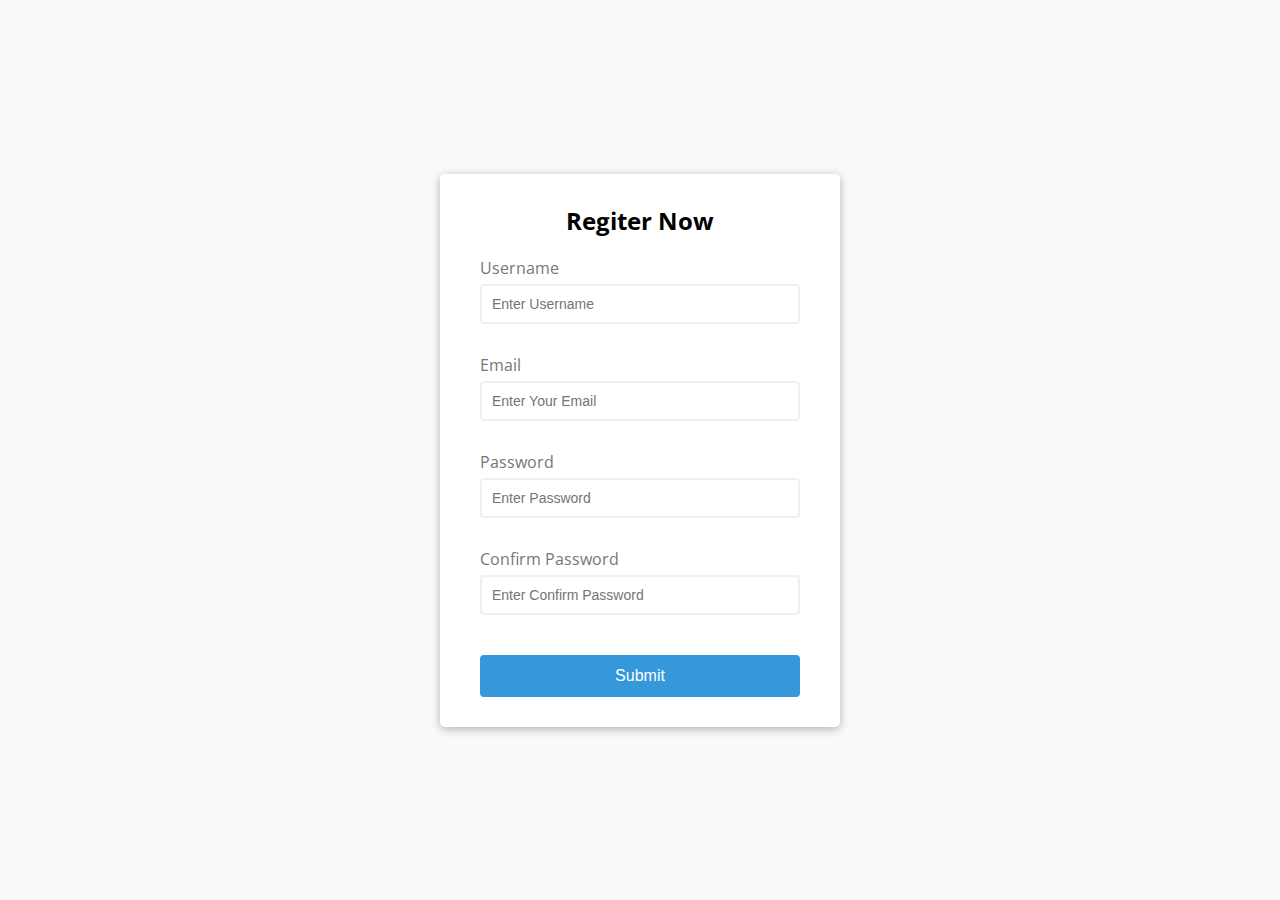
<file: 01 Form Validation/index.html>
<!DOCTYPE html>
<html lang="en">
<head>
    <meta charset="UTF-8">
    <meta name="viewport" content="width=device-width, initial-scale=1.0">
    <title>Form Validation</title>
    <link rel="stylesheet" href="style.css">
</head>
<body>
    <div class="container">
        <form id="form" class="form" action="">
            <h2>Regiter Now</h2>
            <div class="form-control">
                <label for="username">Username</label>
                <input id="username" type="text" placeholder="Enter Username">
                <small>error massage</small>
            </div>
            <div class="form-control">
                <label for="email">Email</label>
                <input id="email" type="email" placeholder="Enter Your Email">
                <small>error massage</small>
            </div>
            <div class="form-control">
                <label for="password">Password</label>
                <input id="password" type="password" placeholder="Enter Password">
                <small>error massage</small>
            </div>
            <div class="form-control">
                <label for="confim-password">Confirm Password</label>
                <input id="confim-password" type="password" placeholder="Enter Confirm Password">
                <small>error massage</small>
            </div>
            <button id="sumbit" type="submit">Submit</button>
        </form>
    </div>

    <script src="app.js"></script>
</body>
</html>
</file>
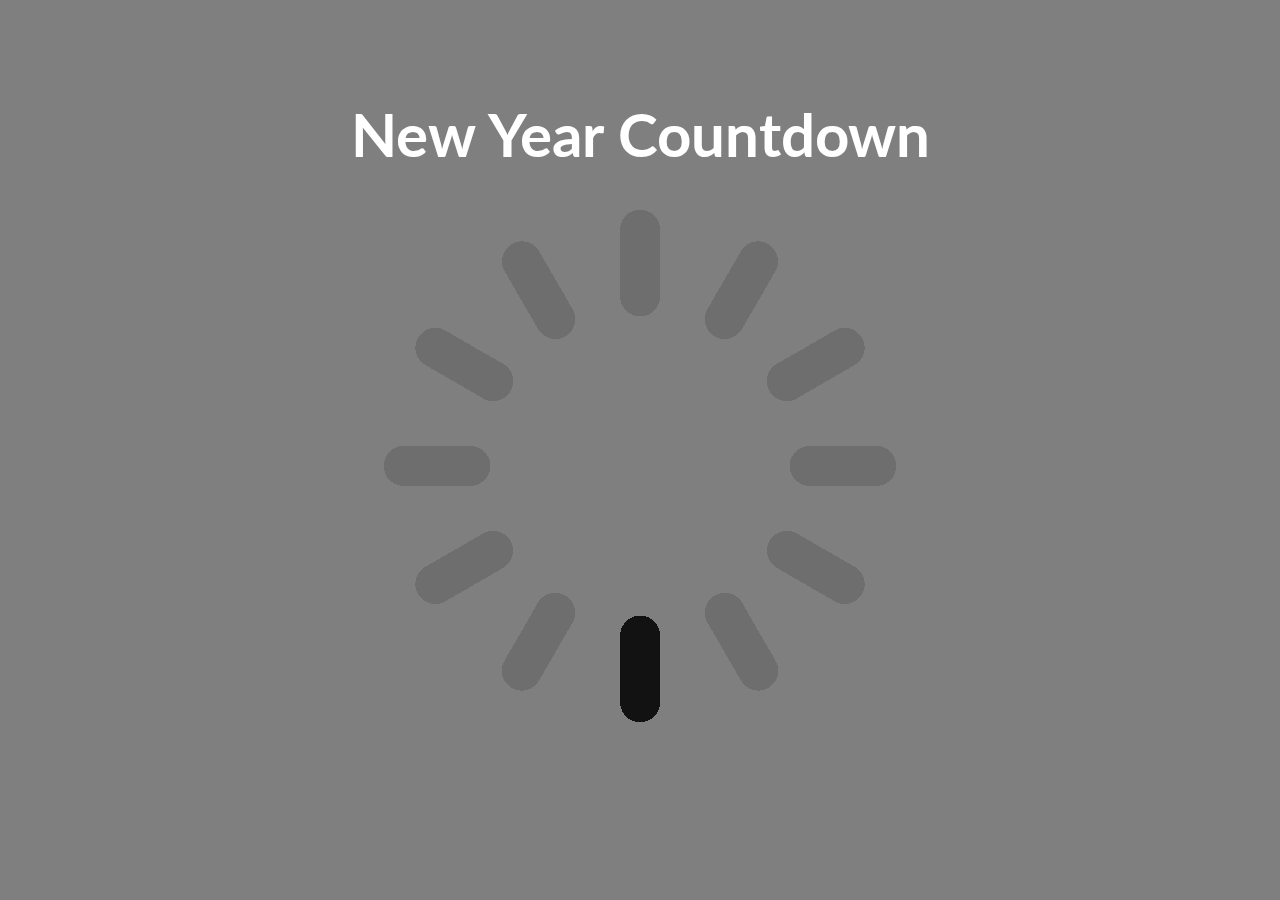
<file: 03 Count Times/index.html>
<!DOCTYPE html>
<html lang="en">
<head>
    <meta charset="UTF-8">
    <meta name="viewport" content="width=device-width, initial-scale=1.0">
    <title>Year Comming Back</title>
    <link rel="stylesheet" href="style.css">
</head>
<body>
    <!DOCTYPE html>
<html lang="en">
  <head>
    <meta charset="UTF-8" />
    <meta name="viewport" content="width=device-width, initial-scale=1.0" />
    <meta http-equiv="X-UA-Compatible" content="ie=edge" />
    <link rel="stylesheet" href="style.css" />
    <title>New Year Countdown</title>
  </head>
  <body>
    <div id="year" class="year"></div>

    <h1>New Year Countdown</h1>

    <div id="countdown" class="countdown">
      <div class="time">
        <h2 id="days">00</h2>
        <small>days</small>
      </div>
      <div class="time">
        <h2 id="hours">00</h2>
        <small>hours</small>
      </div>
      <div class="time">
        <h2 id="minutes">00</h2>
        <small>minutes</small>
      </div>
      <div class="time">
        <h2 id="seconds">00</h2>
        <small>seconds</small>
      </div>
    </div>

    <img
      src="spinner.webp"
      alt="Loading..."
      id="loading"
      class="loading"
    />

    <script src="app.js"></script>
  </body>
</html>
    
    <script src="app.js"></script>
</body>
</html>
</file>
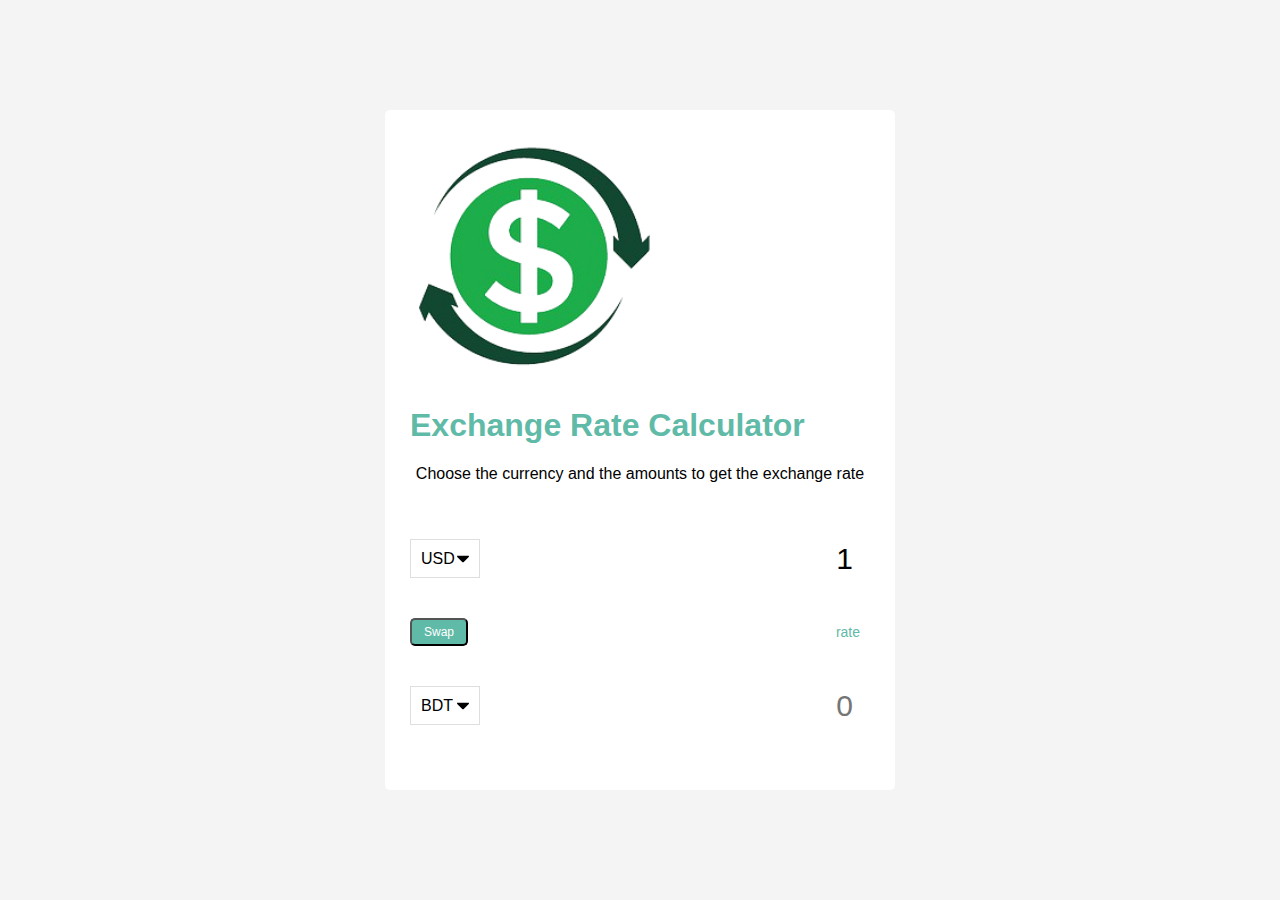
<file: Exchange Rate Calculator/index.html>
<!DOCTYPE html>
<html lang="en">
<head>
    <meta charset="UTF-8">
    <meta name="viewport" content="width=device-width, initial-scale=1.0">
    <title>Exchange Rate Calculetor</title>
    <link rel="stylesheet" href="asstes/css/style.css">
</head>
<body>
    <div class="max-content">
        <img src="asstes/img/money.png" alt="" class="money-img" />
    <h1>Exchange Rate Calculator</h1>
    <p>Choose the currency and the amounts to get the exchange rate</p>

    <div class="container">
      <div class="currency">
        <select id="currency-one">
          <option value="AED">AED</option>
          <option value="ARS">ARS</option>
          <option value="AUD">AUD</option>
          <option value="BDT">BDT</option>
          <option value="BGN">BGN</option>
          <option value="BRL">BRL</option>
          <option value="BSD">BSD</option>
          <option value="CAD">CAD</option>
          <option value="CHF">CHF</option>
          <option value="CLP">CLP</option>
          <option value="CNY">CNY</option>
          <option value="COP">COP</option>
          <option value="CZK">CZK</option>
          <option value="DKK">DKK</option>
          <option value="DOP">DOP</option>
          <option value="EGP">EGP</option>
          <option value="EUR">EUR</option>
          <option value="FJD">FJD</option>
          <option value="GBP">GBP</option>
          <option value="GTQ">GTQ</option>
          <option value="HKD">HKD</option>
          <option value="HRK">HRK</option>
          <option value="HUF">HUF</option>
          <option value="IDR">IDR</option>
          <option value="ILS">ILS</option>
          <option value="INR">INR</option>
          <option value="ISK">ISK</option>
          <option value="JPY">JPY</option>
          <option value="KRW">KRW</option>
          <option value="KZT">KZT</option>
          <option value="MXN">MXN</option>
          <option value="MYR">MYR</option>
          <option value="NOK">NOK</option>
          <option value="NZD">NZD</option>
          <option value="PAB">PAB</option>
          <option value="PEN">PEN</option>
          <option value="PHP">PHP</option>
          <option value="PKR">PKR</option>
          <option value="PLN">PLN</option>
          <option value="PYG">PYG</option>
          <option value="RON">RON</option>
          <option value="RUB">RUB</option>
          <option value="SAR">SAR</option>
          <option value="SEK">SEK</option>
          <option value="SGD">SGD</option>
          <option value="THB">THB</option>
          <option value="TRY">TRY</option>
          <option value="TWD">TWD</option>
          <option value="UAH">UAH</option>
          <option value="USD" selected>USD</option>
          <option value="UYU">UYU</option>
          <option value="VND">VND</option>
          <option value="ZAR">ZAR</option>
        </select>
        <input
          type="number"
          id="amount-one"
          placeholder="0"
          value="1"
          min="1"
        />
      </div>

      <div class="swap-rate-container">
        <button class="btn" id="swap">Swap</button>
        <div class="rate" id="rate">rate</div>
      </div>

      <div class="currency">
        <select id="currency-two">
          <option value="AED">AED</option>
          <option value="ARS">ARS</option>
          <option value="AUD">AUD</option>
          <option value="BDT" selected>BDT</option>
          <option value="BGN">BGN</option>
          <option value="BRL">BRL</option>
          <option value="BSD">BSD</option>
          <option value="CAD">CAD</option>
          <option value="CHF">CHF</option>
          <option value="CLP">CLP</option>
          <option value="CNY">CNY</option>
          <option value="COP">COP</option>
          <option value="CZK">CZK</option>
          <option value="DKK">DKK</option>
          <option value="DOP">DOP</option>
          <option value="EGP">EGP</option>
          <option value="EUR">EUR</option>
          <option value="FJD">FJD</option>
          <option value="GBP">GBP</option>
          <option value="GTQ">GTQ</option>
          <option value="HKD">HKD</option>
          <option value="HRK">HRK</option>
          <option value="HUF">HUF</option>
          <option value="IDR">IDR</option>
          <option value="ILS">ILS</option>
          <option value="INR">INR</option>
          <option value="ISK">ISK</option>
          <option value="JPY">JPY</option>
          <option value="KRW">KRW</option>
          <option value="KZT">KZT</option>
          <option value="MXN">MXN</option>
          <option value="MYR">MYR</option>
          <option value="NOK">NOK</option>
          <option value="NZD">NZD</option>
          <option value="PAB">PAB</option>
          <option value="PEN">PEN</option>
          <option value="PHP">PHP</option>
          <option value="PKR">PKR</option>
          <option value="PLN">PLN</option>
          <option value="PYG">PYG</option>
          <option value="RON">RON</option>
          <option value="RUB">RUB</option>
          <option value="SAR">SAR</option>
          <option value="SEK">SEK</option>
          <option value="SGD">SGD</option>
          <option value="THB">THB</option>
          <option value="TRY">TRY</option>
          <option value="TWD">TWD</option>
          <option value="UAH">UAH</option>
          <option value="USD">USD</option>
          <option value="UYU">UYU</option>
          <option value="VND">VND</option>
          <option value="ZAR">ZAR</option>
        </select>
        <input type="number" id="amount-two" placeholder="0" min="0" disabled />
      </div>
    </div>
    </div>

    <!-- Own Js -->
    <script src="asstes/js/app.js"></script>
</body>
</html>
</file>
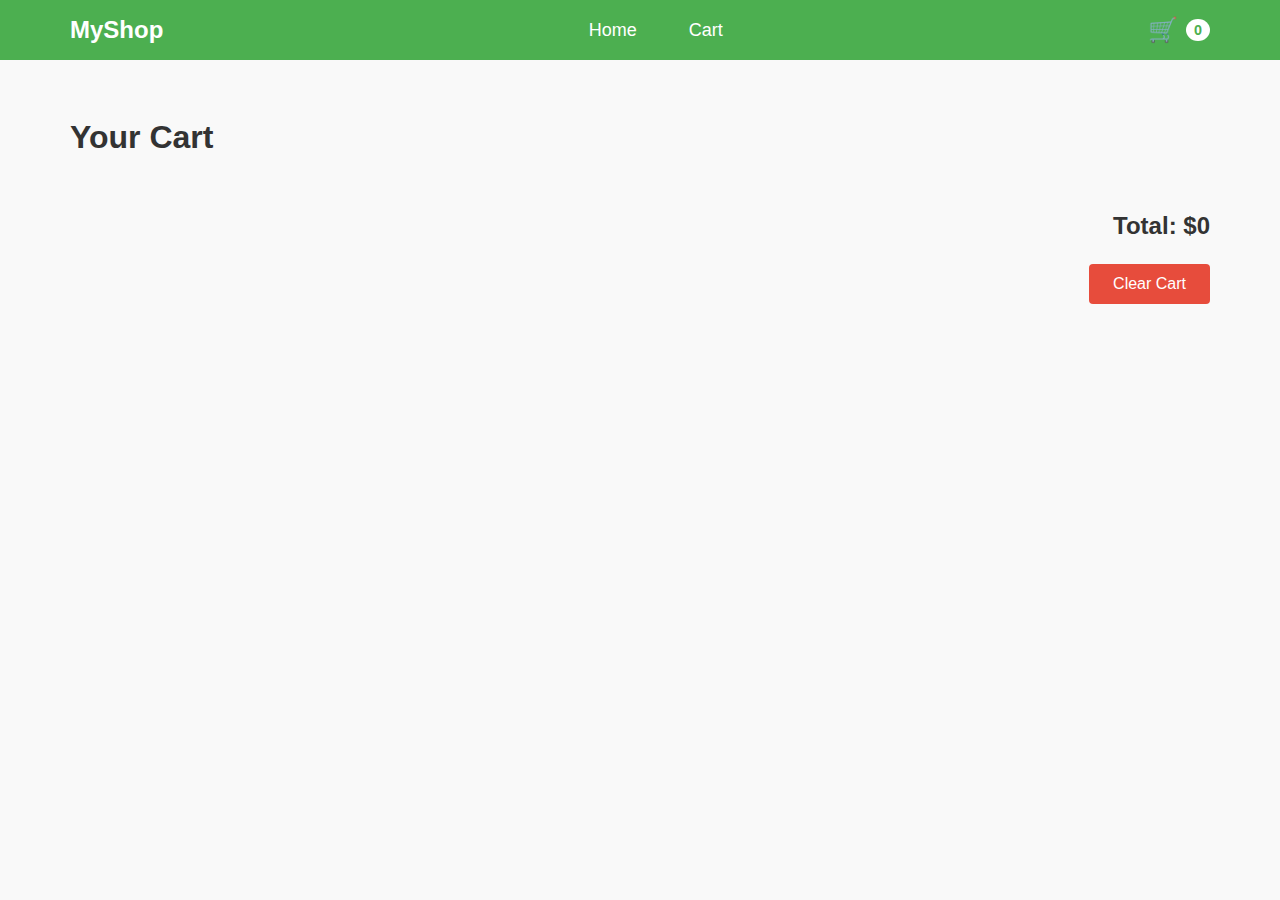
<file: 04 Product Cart/cart.html>
<!DOCTYPE html>
<html lang="en">
  <head>
    <meta charset="UTF-8" />
    <meta name="viewport" content="width=device-width, initial-scale=1.0" />
    <title>Cart Page</title>
    <link rel="stylesheet" href="style.css" />
  </head>
  <body>
    <header class="header">
      <div class="container">
        <div><a class="logo" href="index.html">MyShop</a></div>
        <ul class="nav">
          <li><a href="index.html">Home</a></li>
          <li><a href="cart.html">Cart</a></li>
        </ul>

        <div class="cart">
          <span class="cart-icon">🛒</span>
          <span class="cart-count">0</span>
        </div>
      </div>
    </header>

    <section class="cart-section">
      <div class="container">
        <h2>Your Cart</h2>
        <div class="cart-items">
          <!-- Hardcoded Default Cart Items -->
          <div class="cart-item">
            <img src="https://via.placeholder.com/100" alt="Product 1" />
            <div class="cart-item-details">
              <p class="cart-item-title">Product 1</p>
              <p class="cart-item-price">$10.00</p>
              <p class="cart-item-quantity">
                Quantity:
                <button class="decrease-quantity" data-id="prod1">-</button>
                <span>2</span>
                <button class="increase-quantity" data-id="prod1">+</button>
              </p>
            </div>
            <button class="remove-item" data-id="prod1">Remove</button>
          </div>

          <div class="cart-item">
            <img src="https://via.placeholder.com/100" alt="Product 2" />
            <div class="cart-item-details">
              <p class="cart-item-title">Product 2</p>
              <p class="cart-item-price">$15.00</p>
              <p class="cart-item-quantity">
                Quantity:
                <button class="decrease-quantity" data-id="prod2">-</button>
                <span>1</span>
                <button class="increase-quantity" data-id="prod2">+</button>
              </p>
            </div>
            <button class="remove-item" data-id="prod2">Remove</button>
          </div>

          <div class="cart-item">
            <img src="https://via.placeholder.com/100" alt="Product 3" />
            <div class="cart-item-details">
              <p class="cart-item-title">Product 3</p>
              <p class="cart-item-price">$25.00</p>
              <p class="cart-item-quantity">
                Quantity:
                <button class="decrease-quantity" data-id="prod3">-</button>
                <span>3</span>
                <button class="increase-quantity" data-id="prod3">+</button>
              </p>
            </div>
            <button class="remove-item" data-id="prod3">Remove</button>
          </div>
        </div>

        <div class="cart-summary">
          <p>Total: <span class="cart-total">$100.00</span></p>
          <button class="clear-cart">Clear Cart</button>
        </div>
      </div>
    </section>

    <!-- Js Link -->
    <script src="cart.js"></script>
  </body>
</html>
</file>
<file: 01 Form Validation/style.css>
@import url('https://fonts.googleapis.com/css?family=Open+Sans&display=swap');

:root {
  --success-color: #2ecc71;
  --error-color: #e74c3c;
}

* {
  box-sizing: border-box;
}

body {
  background-color: #f9fafb;
  font-family: 'Open Sans', sans-serif;
  display: flex;
  align-items: center;
  justify-content: center;
  min-height: 100vh;
  margin: 0;
}

.container {
  background-color: #fff;
  border-radius: 5px;
  box-shadow: 0 2px 10px rgba(0, 0, 0, 0.3);
  width: 400px;
}

h2 {
  text-align: center;
  margin: 0 0 20px;
}

.form {
  padding: 30px 40px;
}

.form-control {
  margin-bottom: 10px;
  padding-bottom: 20px;
  position: relative;
}

.form-control label {
  color: #777;
  display: block;
  margin-bottom: 5px;
}

.form-control input {
  border: 2px solid #f0f0f0;
  border-radius: 4px;
  display: block;
  width: 100%;
  padding: 10px;
  font-size: 14px;
}

.form-control input:focus {
  outline: 0;
  border-color: #777;
}

.form-control.success input {
  border-color: var(--success-color);
}

.form-control.error input {
  border-color: var(--error-color);
}

.form-control small {
  color: var(--error-color);
  position: absolute;
  bottom: 0;
  left: 0;
  visibility: hidden;
}

.form-control.error small {
  visibility: visible;
}

.form button {
  cursor: pointer;
  background-color: #3498db;
  border: 2px solid #3498db;
  border-radius: 4px;
  color: #fff;
  display: block;
  font-size: 16px;
  padding: 10px;
  margin-top: 20px;
  width: 100%;
}
</file>
<file: 03 Count Times/style.css>
@import url("https://fonts.googleapis.com/css?family=Lato&display=swap");

* {
  box-sizing: border-box;
}

body {
  background-image: url("https://images.unsplash.com/photo-1467810563316-b5476525c0f9?ixlib=rb-1.2.1&ixid=eyJhcHBfaWQiOjEyMDd9&auto=format&fit=crop&w=1349&q=80");
  background-repeat: no-repeat;
  background-size: cover;
  background-position: center center;
  height: 100vh;
  color: #fff;
  font-family: "Lato", sans-serif;
  display: flex;
  flex-direction: column;
  align-items: center;
  justify-content: center;
  text-align: center;
  margin: 0;
  overflow: hidden;
}

/* Add a dark overlay */
body::after {
  content: "";
  position: absolute;
  top: 0;
  left: 0;
  width: 100%;
  height: 100%;
  background-color: rgba(0, 0, 0, 0.5);
}

body * {
  z-index: 1;
}

h1 {
  font-size: 60px;
  margin: -80px 0 40px;
}

.year {
  font-size: 200px;
  z-index: -1;
  opacity: 0.2;
  position: absolute;
  bottom: 20px;
  left: 50%;
  transform: translateX(-50%);
}

.countdown {
  /* display: flex; */
  display: none;
  transform: scale(2);
}

.time {
  display: flex;
  flex-direction: column;
  align-items: center;
  justify-content: center;
  margin: 15px;
}

.time h2 {
  margin: 0 0 5px;
}

@media (max-width: 500px) {
  h1 {
    font-size: 45px;
  }

  .time {
    margin: 5px;
  }

  .time h2 {
    font-size: 12px;
    margin: 0;
  }

  .time small {
    font-size: 10px;
  }
}
</file>
<file: Exchange Rate Calculator/asstes/css/style.css>
:root {
    --primary-color: #5fbaa7;
  }
  
  * {
    box-sizing: border-box;
  }
  
  body {
    background-color: #f4f4f4;
    font-family: Arial, Helvetica, sans-serif;
    display: flex;
    flex-direction: column;
    align-items: center;
    justify-content: center;
    height: 100vh;
    margin: 0 auto;
    padding: 20px;
  }
  .max-content{
    background-color: #fff;
    padding: 25px;
    border-radius: 5px;
  }
  h1 {
    color: var(--primary-color);
  }
  
  p {
    text-align: center;
  }
  
  .btn {
    color: #fff;
    background: var(--primary-color);
    cursor: pointer;
    border-radius: 5px;
    font-size: 12px;
    padding: 5px 12px;
  }
  
  .money-img {
    width: 250px;
    margin: 0 auto;
  }
  
  .currency {
    padding: 40px 0;
    display: flex;
    align-items: center;
    justify-content: space-between;
  }
  
  .currency select {
    padding: 10px 20px 10px 10px;
    -moz-appearance: none;
    -webkit-appearance: none;
    appearance: none;
    border: 1px solid #dedede;
    font-size: 16px;
    background: transparent;
    background-image: url('data:image/svg+xml;charset=US-ASCII,%3Csvg%20xmlns%3D%22http%3A%2F%2Fwww.w3.org%2F2000%2Fsvg%22%20width%3D%22292.4%22%20height%3D%22292.4%22%3E%3Cpath%20fill%3D%22%20000002%22%20d%3D%22M287%2069.4a17.6%2017.6%200%200%200-13-5.4H18.4c-5%200-9.3%201.8-12.9%205.4A17.6%2017.6%200%200%200%200%2082.2c0%205%201.8%209.3%205.4%2012.9l128%20127.9c3.6%203.6%207.8%205.4%2012.8%205.4s9.2-1.8%2012.8-5.4L287%2095c3.5-3.5%205.4-7.8%205.4-12.8%200-5-1.9-9.2-5.5-12.8z%22%2F%3E%3C%2Fsvg%3E');
    background-position: right 10px top 50%, 0, 0;
    background-size: 12px auto, 100%;
    background-repeat: no-repeat;
  }
  
  .currency input {
    border: 0;
    background: transparent;
    font-size: 30px;
    text-align: right;
  }
  
  .swap-rate-container {
    display: flex;
    align-items: center;
    justify-content: space-between;
  }
  
  .rate {
    color: var(--primary-color);
    font-size: 14px;
    padding: 0 10px;
  }
  
  select:focus,
  input:focus,
  button:focus {
    outline: 0;
  }
  
  @media (max-width: 600px) {
    .currency input {
      width: 200px;
    }
  }
</file>
<file: 04 Product Cart/style.css>
/* Global Styles */
body {
  font-family: Arial, sans-serif;
  margin: 0;
  padding: 0;
  background-color: #f9f9f9;
  color: #333;
}

/* Utility */
.container {
  max-width: 1140px;
  margin: 0 auto;
  padding: 0 15px;
}

/* Header */
.header {
  background-color: #4caf50;
  color: white;
  padding: 1rem 0;
}

.header .container {
  display: flex;
  justify-content: space-between;
  align-items: center;
}

.logo {
  font-size: 1.5rem;
  font-weight: bold;
  color: white;
  text-decoration: none;
}
/* Navigation Menu */
.nav {
    list-style: none;
    padding: 0;
    margin: 0;
    display: flex;
  }
  
  .nav li {
    margin-right: 20px;
  }
  
  .nav li:last-child {
    margin-right: 0;
  }
  
  .nav a {
    text-decoration: none;
    color: white;
    font-size: 18px;
    padding: 8px 16px;
    border-radius: 4px;
    transition: background-color 0.3s ease;
  }
  
.cart {
  display: flex;
  align-items: center;
}

.cart-icon {
  font-size: 1.5rem;
  margin-right: 0.5rem;
}

.cart-count {
  background-color: white;
  color: #4caf50;
  font-size: 0.9rem;
  font-weight: bold;
  padding: 0.2rem 0.5rem;
  border-radius: 50%;
}

/* Products Section */
.products-section {
  padding: 2rem 0;
}

.product-grid {
  display: grid;
  grid-template-columns: repeat(4, 1fr);
  gap: 1.5rem;
}

.product-card {
  background-color: white;
  border-radius: 8px;
  box-shadow: 0 2px 8px rgba(0, 0, 0, 0.1);
  padding: 1rem;
  text-align: center;
  transition: transform 0.3s ease;
}

.product-card:hover {
  transform: translateY(-5px);
}

.product-image {
  max-width: 100%;
  border-radius: 4px;
}

.product-title {
  font-size: 1.1rem;
  margin: 0.5rem 0;
  font-weight: bold;
}

.product-price {
  font-size: 1rem;
  color: #4caf50;
  margin-bottom: 1rem;
}

.add-to-cart {
  background-color: #4caf50;
  color: white;
  border: none;
  padding: 0.5rem 1rem;
  font-size: 1rem;
  border-radius: 4px;
  cursor: pointer;
  transition: background-color 0.3s ease;
}

.add-to-cart:hover {
  background-color: #45a049;
}
/* Cart Page Styles */
.cart-section {
    padding: 2rem 0;
  }
  
  .cart-section h2 {
    font-size: 2rem;
    margin-bottom: 1.5rem;
  }
  
  .cart-items {
    display: flex;
    flex-direction: column;
    gap: 1rem;
  }
  
  .cart-item {
    display: flex;
    align-items: center;
    justify-content: space-between;
    background-color: white;
    padding: 1rem;
    border-radius: 8px;
    box-shadow: 0 2px 8px rgba(0, 0, 0, 0.1);
  }
  
  .cart-item img {
    width: 80px;
    border-radius: 4px;
  }
  
  .cart-item-details {
    flex: 1;
    margin-left: 1rem;
  }
  
  .cart-item-title {
    font-size: 1.2rem;
    font-weight: bold;
  }
  
  .cart-item-price {
    font-size: 1rem;
    color: #4CAF50;
    margin-top: 0.5rem;
  }
  
  .remove-item {
    background-color: #e74c3c;
    color: white;
    border: none;
    padding: 0.5rem 1rem;
    font-size: 0.9rem;
    border-radius: 4px;
    cursor: pointer;
    transition: background-color 0.3s ease;
  }
  
  .remove-item:hover {
    background-color: #c0392b;
  }
  
  .cart-summary {
    margin-top: 2rem;
    text-align: right;
  }
  
  .cart-summary p {
    font-size: 1.5rem;
    font-weight: bold;
  }
  
  .clear-cart {
    background-color: #e74c3c;
    color: white;
    border: none;
    padding: 0.7rem 1.5rem;
    font-size: 1rem;
    border-radius: 4px;
    cursor: pointer;
    transition: background-color 0.3s ease
</file>
